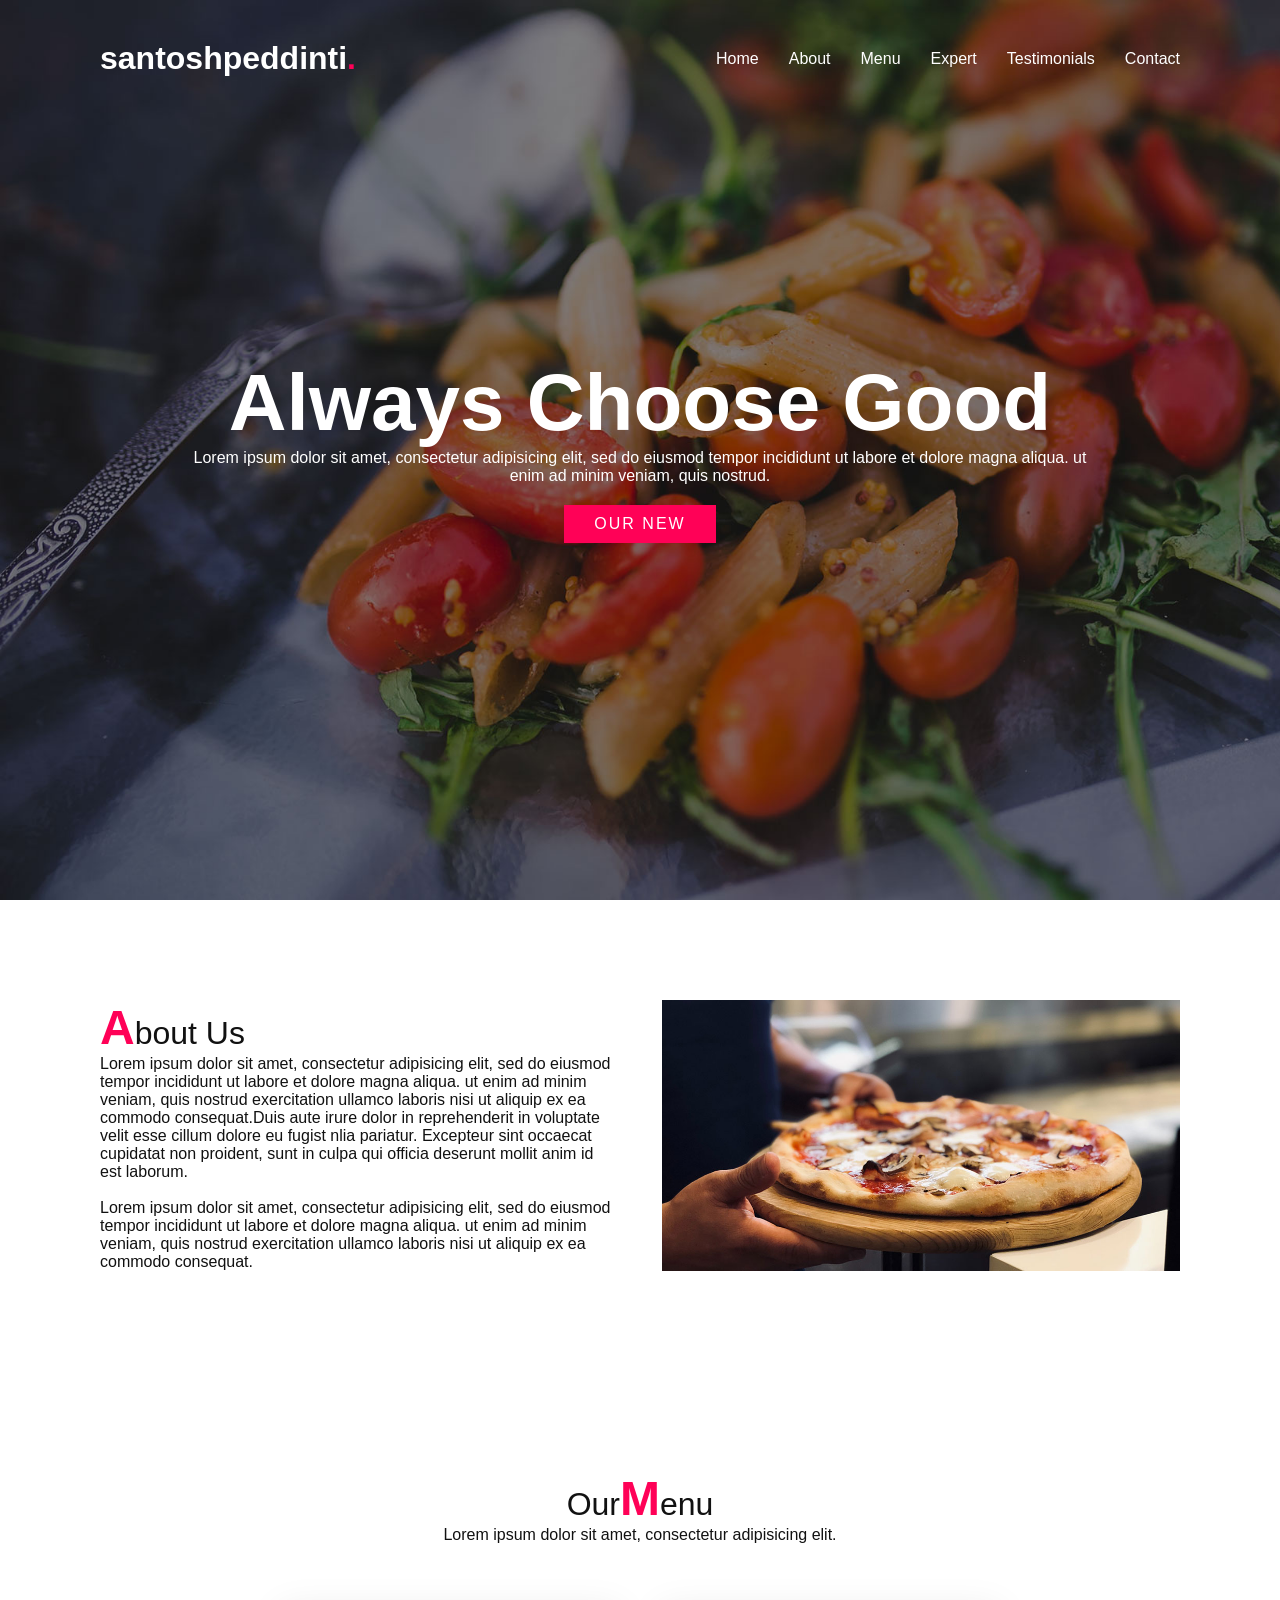
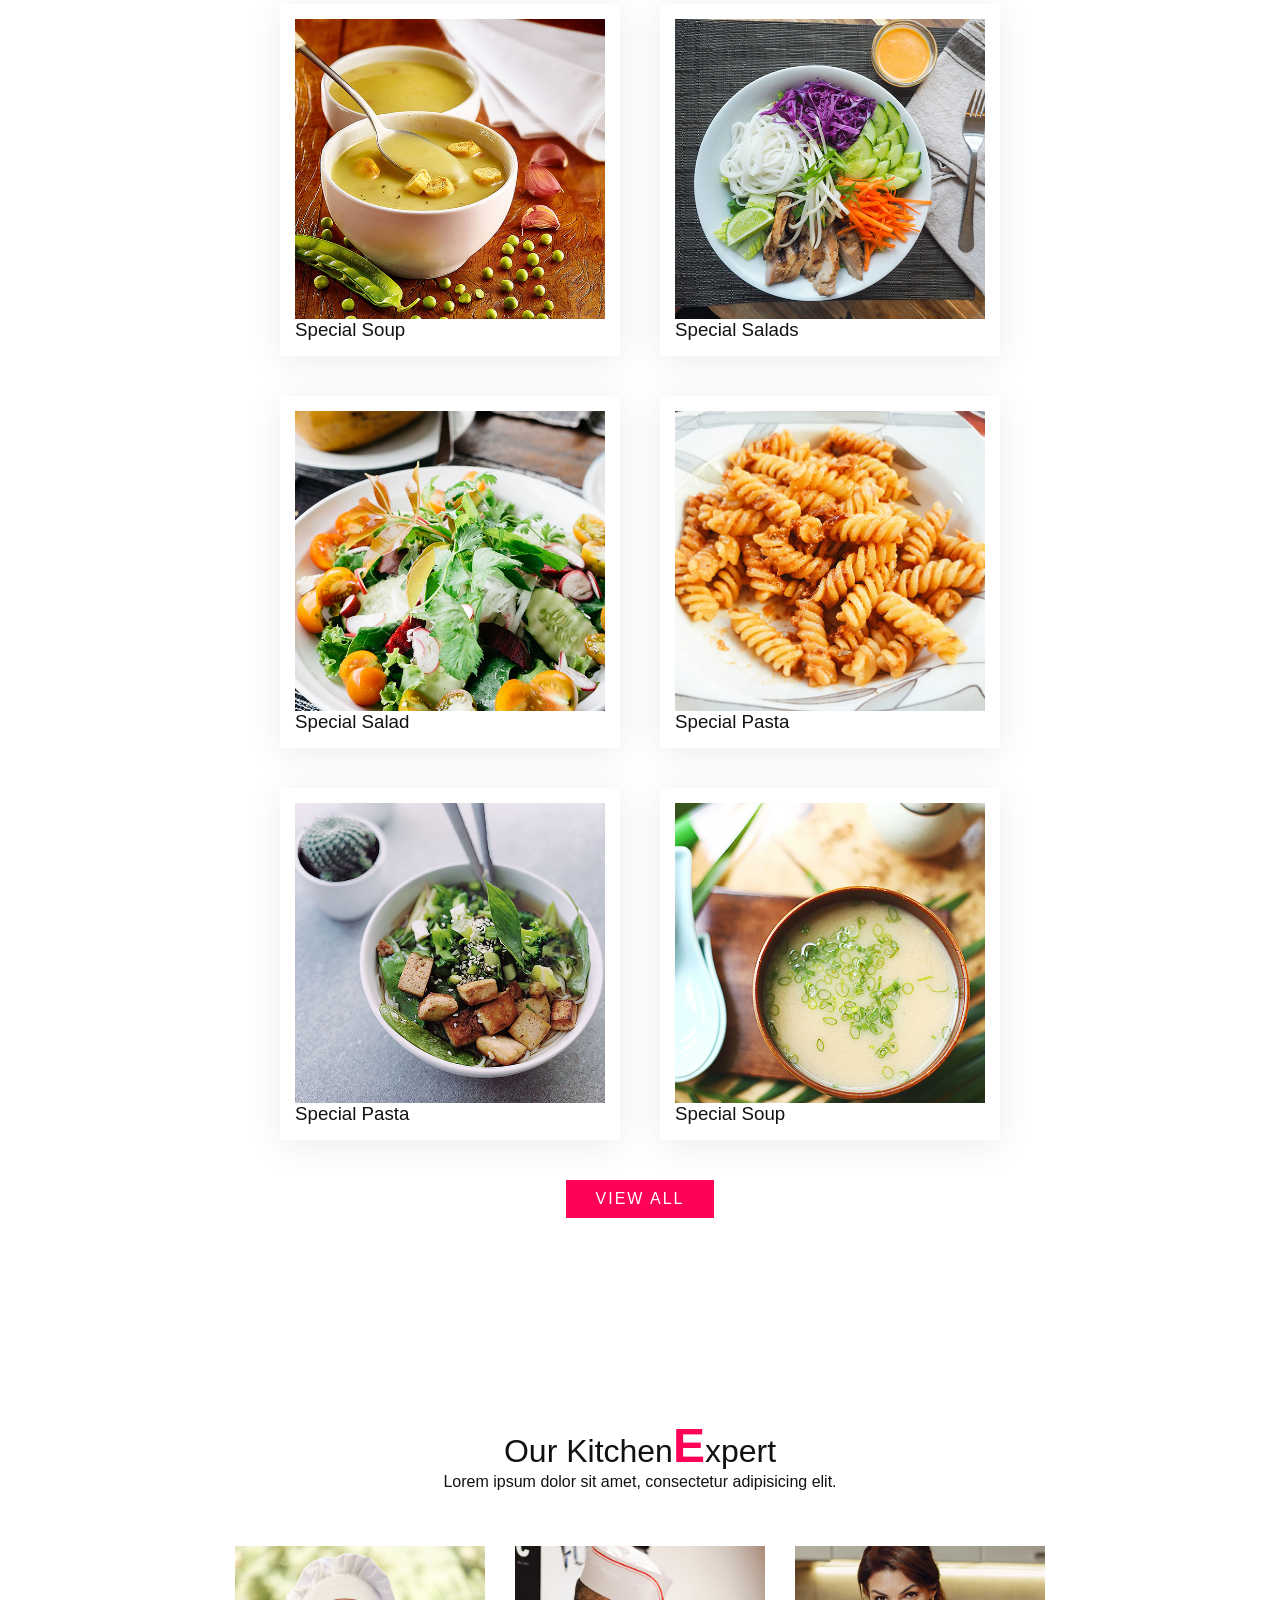
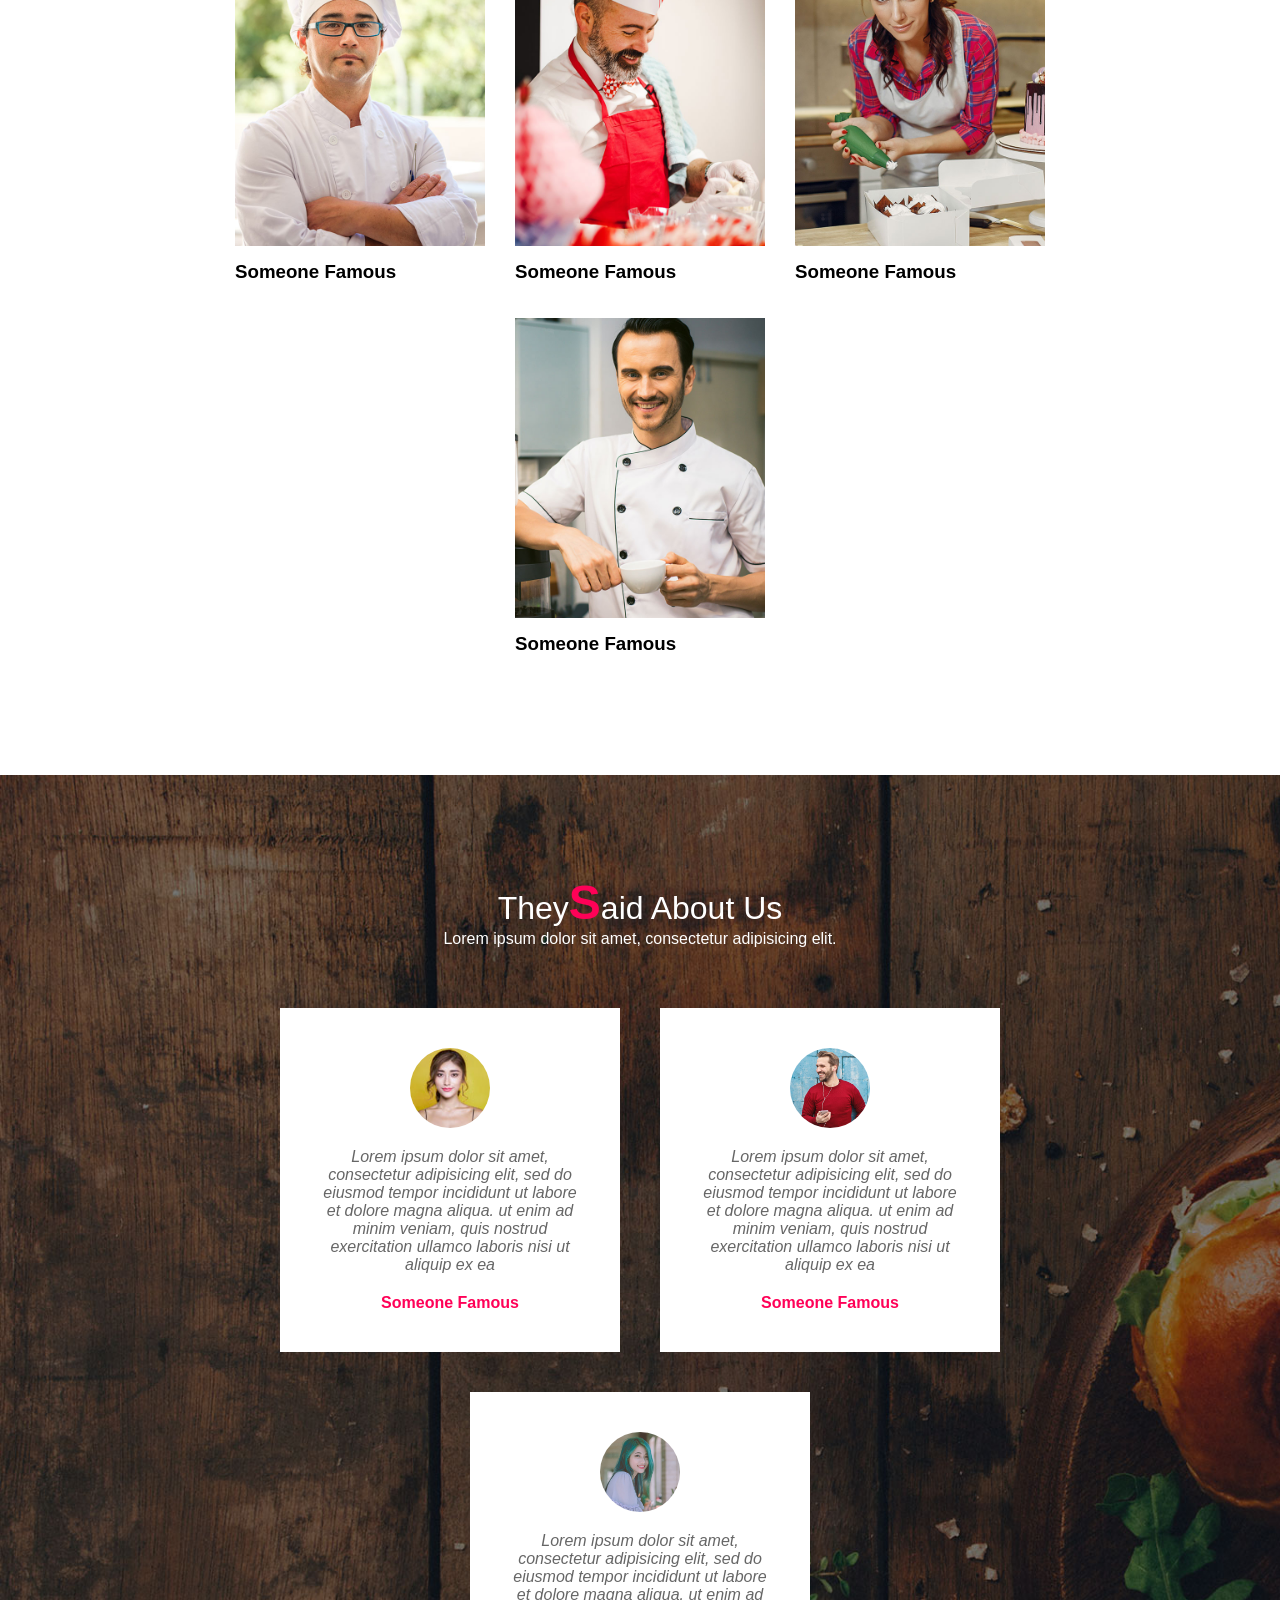
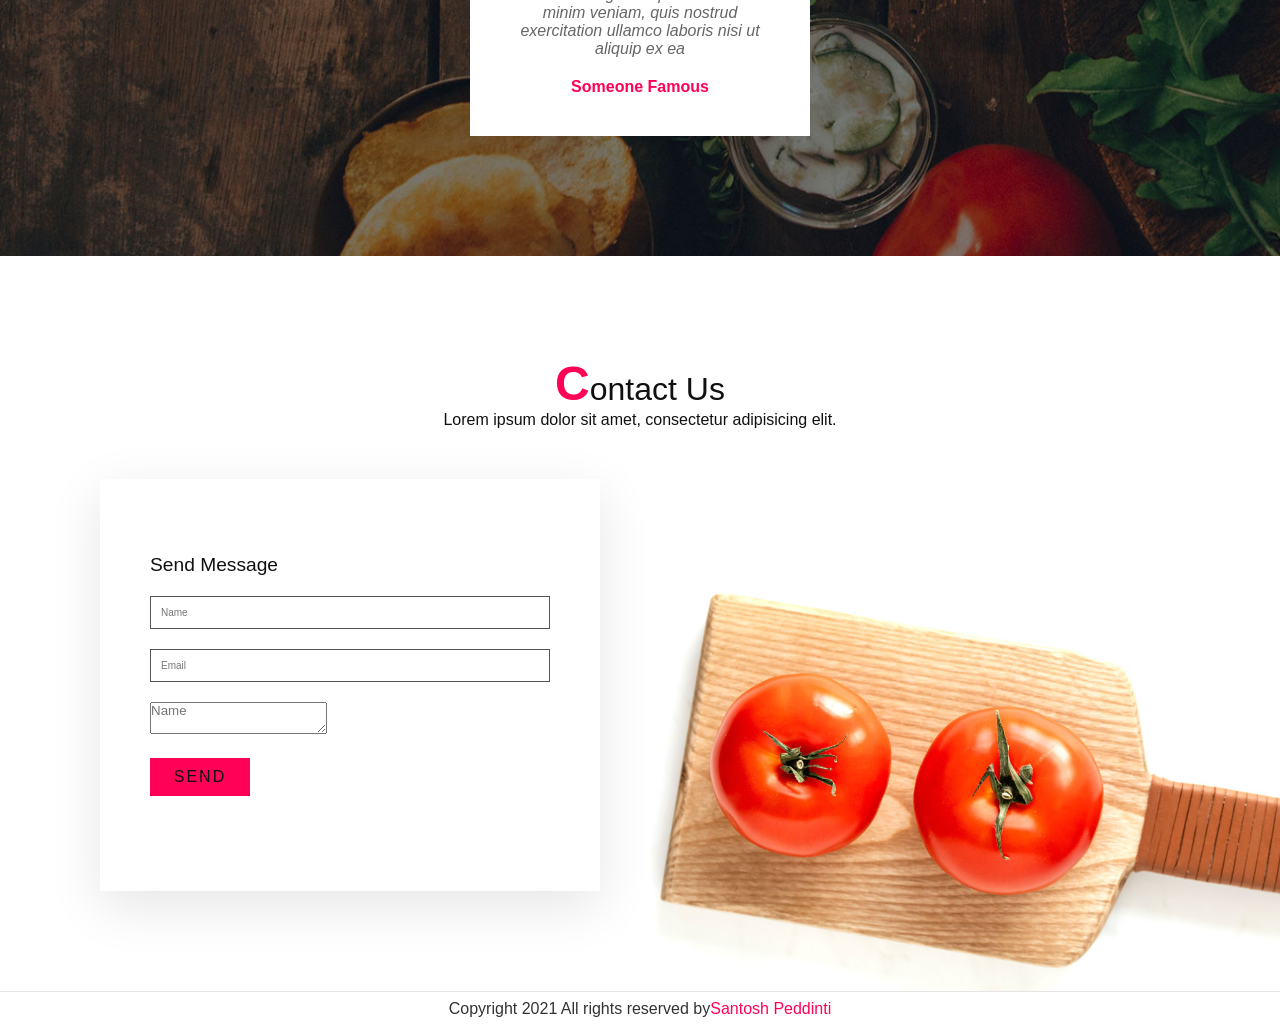
<file: index.html>
<!DOCTYPE html>
<html lang="en">
<head>
    <meta charset="UTF-8">
    <meta http-equiv="X-UA-Compatible" content="IE=edge">
    <meta name="viewport" content="width=device-width, initial-scale=1.0">
    <title>santoshkumar peddinti</title>
    <link rel="stylesheet" href="style.css">
</head>
<body>
    <header>
        <a href="#" class="logo">santoshpeddinti<span>.</span></a>
        <div class="menuToggle" onclick="toggleMenu();"></div>
        <ul class="navigation">
            <li><a href="#banner" onclick="toggleMenu();">Home</a></li>
            <li><a href="#about" onclick="toggleMenu();">About</a></li>
            <li><a href="#menu" onclick="toggleMenu();">Menu</a></li>
            <li><a href="#expert" onclick="toggleMenu();">Expert</a></li>
            <li><a href="#testimonials" onclick="toggleMenu();">Testimonials</a></li>
            <li><a href="#contact" onclick="toggleMenu();">Contact</a></li>
        </ul>
    </header>
    <section class="banner" id="banner">
        <div class="content">
            <h2>Always Choose Good</h2>
            <p>Lorem ipsum dolor sit amet, consectetur adipisicing elit, sed do eiusmod
            tempor incididunt ut labore et dolore magna aliqua. ut enim ad minim veniam, 
            quis nostrud. </p>
            <a href="#" class="btn">OUR NEW</a>
        </div>
    </section>

    <section class="about" id="about">
        <div class="row">
        <div class="col50">
            <h2 class="titleText"><span>A</span>bout Us</h2>
            <p>Lorem ipsum dolor sit amet, consectetur adipisicing elit, sed do eiusmod
            tempor incididunt ut labore et dolore magna aliqua. ut enim ad minim veniam, 
            quis nostrud exercitation ullamco laboris nisi ut aliquip ex ea commodo 
            consequat.Duis aute irure dolor in reprehenderit in voluptate velit esse 
            cillum dolore eu fugist nlia pariatur. Excepteur sint occaecat cupidatat non 
            proident, sunt in culpa qui officia deserunt mollit anim id est laborum.<br><br>Lorem ipsum 
            dolor sit amet, consectetur adipisicing elit, sed do eiusmod
            tempor incididunt ut labore et dolore magna aliqua. ut enim ad minim veniam, 
            quis nostrud exercitation ullamco laboris nisi ut aliquip ex ea commodo 
            consequat.</p>
        </div>
        <div class="col50">
        <div class="imgBx">
            <img src="img1.jpg" alt="">
        </div>
        </div>
        </div>
    </section>


    <section class="menu" id="menu">
       <div class="title">
           <h2 class="titleText">Our<span>M</span>enu</h2>
           <p>Lorem ipsum dolor sit amet, consectetur adipisicing elit.</p> 
       </div>
       <div class="content">
           <div class="box">
               <div class="imgBx">
                   <img src="menu1.jpg" alt="">
                   </div>
                   <div class="text">
                       <h3>Special Salads</h3>
                   </div>
           </div>
           <div class="box">
                <div class="imgBx">
                    <img src="menu2.jpg" alt="">
                    </div>
                    <div class="text">
                        <h3>Special Soup</h3>
                    </div>
            </div>
            <div class="box">
                <div class="imgBx">
                    <img src="menu3.jpg" alt="">
                    </div>
                    <div class="text">
                        <h3>Special Pasta</h3>
                    </div>
            </div>
            <div class="box">
                <div class="imgBx">
                    <img src="menu4.jpg" alt="">
                    </div>
                    <div class="text">
                        <h3>Special Salad</h3>
                    </div>
            </div>
            <div class="box">
                <div class="imgBx">
                    <img src="menu5.jpg" alt="">
                    </div>
                    <div class="text">
                        <h3>Special Soup</h3>
                    </div>
            </div>
            <div class="box">
                <div class="imgBx">
                    <img src="menu6.jpg" alt="">
                    </div>
                    <div class="text">
                        <h3>Special Pasta</h3>
                    </div>
            </div>
        </div>    
            <div class="title">
                <a href="#" class="btn">View All</a>
            </div>
    </section>

    <section class="expert" id="expert">
        <div class="title">
            <h2 class="titleText">Our Kitchen<span>E</span>xpert</h2>
            <p>Lorem ipsum dolor sit amet, consectetur adipisicing elit.</p> 
        </div>
        <div class="content">
            <div class="box">
            <div class="imgBx">
                <img src="expert1.jpg" alt="">
                </div>
            <div class="text">
                <h3>Someone Famous</h3>
            </div>
        </div>
        <div class="box">
            <div class="imgBx">
                <img src="expert2.jpg" alt="">
                </div>
            <div class="text">
                <h3>Someone Famous</h3>
            </div>
        </div>
        <div class="box">
            <div class="imgBx">
                <img src="expert3.jpg" alt="">
                </div>
            <div class="text">
                <h3>Someone Famous</h3>
            </div>
        </div>
        <div class="box">
            <div class="imgBx">
                <img src="expert4.jpg" alt="">
                </div>
            <div class="text">
                <h3>Someone Famous</h3>
            </div>
        </div>
        
    </section>

    <section class="testimonials" id="testimonials">
        <div class="title white">
            <h2 class="titleText">They<span>S</span>aid About Us</h2>
            <p>Lorem ipsum dolor sit amet, consectetur adipisicing elit.</p> 
        </div>
       <div class="content">
           <div class="box">
               <div class="imgBx">
                   <img src="testi1.jpg" alt="">
               </div>
               <div class="text">
                 <p>Lorem ipsum dolor sit amet, consectetur adipisicing elit, sed do eiusmod
                 tempor incididunt ut labore et dolore magna aliqua. ut enim ad minim veniam, 
                 quis nostrud exercitation ullamco laboris nisi ut aliquip ex ea</p>
                 <h3>Someone Famous</h3>
                </div>
           </div>
           <div class="box">
            <div class="imgBx">
                <img src="testi2.jpg" alt="">
            </div>
            <div class="text">
              <p>Lorem ipsum dolor sit amet, consectetur adipisicing elit, sed do eiusmod
              tempor incididunt ut labore et dolore magna aliqua. ut enim ad minim veniam, 
              quis nostrud exercitation ullamco laboris nisi ut aliquip ex ea</p>
              <h3>Someone Famous</h3>
             </div>
        </div>
        <div class="box">
            <div class="imgBx">
                <img src="testi3.jpg" alt="">
            </div>
            <div class="text">
              <p>Lorem ipsum dolor sit amet, consectetur adipisicing elit, sed do eiusmod
              tempor incididunt ut labore et dolore magna aliqua. ut enim ad minim veniam, 
              quis nostrud exercitation ullamco laboris nisi ut aliquip ex ea</p>
              <h3>Someone Famous</h3>
             </div>
        </div>
    </div>
    </section>

    <section class="contact" id="contact">
        <div class="title">
            <h2 class="titleText"><span>C</span>ontact Us</h2>
            <p>Lorem ipsum dolor sit amet, consectetur adipisicing elit.</p> 
        </div>
        <div class="contactForm">
            <h3>Send Message</h3>
            <div class="inputBox">
                <input type="text" placeholder="Name">
            </div>
            <div class="inputBox">
                <input type="text" placeholder="Email">
            </div>
            <div class="inputBox">
                <textarea placeholder="Name"></textarea>
            </div>
            <div class="inputBox">
                <input type="submit" value="send">

            </div>

        </div>

        </div>
    </section>
    <div class="copyrightText">
        <p>Copyright 2021 All rights reserved by<a href="#">Santosh Peddinti</a></p>
    </div>
    
    <script type="text/javascript">
    window.addEventListener('scroll', function(){
        const header = document.querySelector('header');
        header.classList.toggle("sticky", window.scrollY > 0);
        
    });

     function toggleMenu() {
         const menuToggle = document.querySelector('.menuToggle');
         const navigation = document.querySelector('.navigation');
         menuToggle.classList.toggle('active');
         navigation.classList.toggle('active');
         
     }
    
    </script>
</body>
</html>
</file>
<file: style.css>
*{
    margin: 0;
    padding: 0;
    font-family: 'Poppins', sans-serif;
    box-sizing: border-box;
    scroll-behavior: smooth;
}
p
{
    font-weight: 300;
    color: #111;
}
.banner
{
    position: relative;
    width: 100%;
    min-height: 100vh;
    display: flex;
    justify-content: center;
    align-items: center;
    background: url("bg.jpg");
    background-size: cover;
}
.banner .content
{
    max-width: 900px;
    text-align: center;
}
.banner .content h2
{
    font-size: 5em;
    color: #fff;
}
.banner .content p
{
  font-size: 1em;
  color: #fff;
}
.btn
{
    font-size: 1em;
    color: #fff;
    background: #ff0157;
    display: inline-block;
    padding: 10px 30px;
    margin-top: 20px;
    text-transform: uppercase;
    text-decoration: none;
    letter-spacing: 2px;
    transition: 0.5s;
}
.btn:hover
{
    letter-spacing: 6px;
}
header
{
    position: fixed;
    top: 0;
    left: 0;
    width: 100%;
    padding: 40px 100px;
    z-index: 10000;
    display: flex;
    justify-content: space-between;
    align-items: center;
    transition: 0.5s;
}
header.sticky
{
  background: #fff;
  padding: 10px 100px;
  box-shadow: 0 5px 20px rgba(0, 0, 0, 0.05);

}
header .logo
{
    color: #fff;
    font-weight: 700;
    font-size: 2em;
    text-decoration: none;
}
header.sticky .logo
{
    color: #111;
}
header .logo span
{
    color: #ff0157;
}
header .navigation
{
    position: relative;
    display: flex;
}
header .navigation li
{
    list-style: none;
    margin-left: 30px;
    
    
}
header .navigation li a
{
    text-decoration: none;
    color: #fff;
    font-weight: 300;
}
header.sticky .navigation li a
{
    color: #111;
}
header .navigation li a:hover
{
    color: #ff0157;
}
section
{
    padding: 100px;
}
.row
{
    position: relative;
    width: 100%;
    display: flex;
    justify-content: space-between;
}
.row .col50
{
    position: relative;
    width: 48%;
}
.titleText
{
    color: #111;
    font-size: 2em;
    font-weight: 300;
}
.titleText span
{
    color: #ff0157;
    font-weight: 700;
    font-size: 1.5em;
}
.row .col50 .imgBx
{
    position: relative;
    width: 100%;
    height: 100%;
}
.row .col50 .imgBx img
{
    position: absolute;
    top: 0;
    left: 0;
    width: 100%;
    height: 100%;
    object-fit: cover;
}
.title
{
    width: 100%;
    display: flex;
    justify-content: center;
    align-items: center;
    flex-direction: column;

}
.menu .content
{

    display: flex;
    justify-content: center;
    flex-direction: row-reverse;
    flex-wrap: wrap;
    margin-top: 40px; 
}
.menu .content .box
{
    width: 340px;
    margin: 20px;
    border: 15px solid #fff;
    box-shadow: 0 5px 35px rgba(0, 0, 0, 0.08);
}
.menu .content .box .imgBx
{
    position: relative;
    width: 100%;
    height: 300px;
}
.menu .content .box .imgBx img
{
    position: absolute;
    top: 0;
    left: 0;
    width: 100%;
    height: 100%;
    object-fit: cover;

}
.text .content .box .text
{
    padding: 15px 0  5px;
}
.menu .content .box .text h3
{
    font-weight: 400;
    color: #111;
}
.expert .content
{
    display: flex;
    justify-content: center;
    flex-wrap: wrap;
    flex-direction: row;
    margin-top: 40px;
}
.expert .content .box
{
    width: 250px;
    margin: 15px;
}
.expert .content .box .imgBx
{
    position: relative;
    width: 100%;
    height: 300px;
}
.expert .content .box .imgBx img
{
    position: absolute;
    top: 0;
    left: 0;
    width: 100%;
    height: 100%;
    object-fit: cover;
}
.expert .content .box .text
{
    padding: 15px 0 5px;
}
.expert .content .box .text hw
{
    font-weight: 400;
    color: #111;
}
.testimonials
{
    background: url("bg2.jpg");
    background-size: cover;
}
.white .titleText, .white p
{
    color: #fff;
}
.testimonials .content
{
 display: flex;
 justify-content: center;
 flex-wrap: wrap;
 flex-direction: row;
 margin-top: 40px;
}
.testimonials .content .box
{
    width: 340px;
    margin: 20px;
    padding: 40px;
    background: #fff;
    display: flex;
    justify-content: center;
    align-items: center;
    flex-direction: column;
}
.testimonials .content .box .imgBx
{
    position: relative;
    width: 80px;
    height: 80px;
    margin-bottom: 20px;
    border-radius: 50%;
    overflow: hidden;
}
.testimonials .content .box .imgBx img
{

    position: absolute;
    top: 0;
    left: 0;
    width: 100%;
    height: 100%;
    object-fit: cover;
}
.testimonials .content .box .text
{
    text-align: center;
}
.testimonials .content .box .text p
{
    color: #666;
    font-style: italic;
}
.testimonials .content .box .text h3
{
    margin-top: 20px;
    color: #111;
    font-size: 1em;
    color: #ff0157;
    font-weight: 600;
}
.contact 
{
    background: url("bg3.jpg");
    background-size: cover;
}
.contactForm
{
    padding: 75px 50px;
    background: #fff;
    box-shadow: 0  15px 50px rgba(0, 0, 0, 0.1);
    max-width: 500px;
    margin-top: 50px;
}
.contactForm h3
{
    color: #111;
    font-size: 1.2em;
    margin-bottom: 20px;
    font-weight: 500;
}
.contactForm .inputBox
{
   position: relative;
   width: 100%;
   margin-bottom: 20px;
}
.contactForm .inputBox input
{
    width: 100%;
    border: 1px solid #555;
    padding: 10px;
    color: #111;
    outline: none;
    font-size: 10px;
    font-family: 300;
    resize: none;
}
.contactForm .inputBox input[type="submit"]
{
    font-size: 1em;
    color: #111;
    background: #ff0157;
    display: inline-block;
    text-transform: uppercase;
    text-decoration: none;
    letter-spacing: 2px;
    transition: 0.5s;
    max-width: 100px;
    font-weight: 500;
    border: none;
    cursor: pointer;
}
.copyrightText
{
    padding: 8px 40px;
    border-top: 1px solid rgba(0, 0, 0, 0.1);
    text-align: center;
}
.copyrightText p
{
    color: #333;
}
.copyrightText a
{
    color: #ff0157;
    font-weight: 500;
    text-decoration: none;
}
@media (max-width: 991px)
{
    header,
    header.sticky
    {
        padding: 10px 20px;
    }
    header .navigation
    {
        display: none;
    }
    header .navigation.active
    {
          width: 100%;
          height: calc(100% - 68px);
          position: fixed;
          top: 68px;
          left: 0;
          display: flex;
          justify-content: center;
          align-items: center;
          flex-direction: column;
          background: #fff;
    }
    header .navigation li
    {
        margin-left: 0;
    }
    header .navigation li a
     {
        color: #fff;
        font-size: 1.6em;
    }
    .menuToggle
    {
        position: relative;
        width: 40px;
        height: 40px;
        background: url("menu.png");
        background-size: 30px;
        background-repeat: no-repeat;
        background-position: center;
        cursor: pointer;
    }
    .menuToggle.active
    {
        background: url("close.png");
        background-size: 25px;
        background-repeat: no-repeat;
        background-position: center;  
    }
    header.sticky.menuToggle
    {
        filter: invert(1);
    }
    section
    {
        padding: 20px;
    }
    .banner .content h2
    {
            font-size: 3em;
            color: #fff;
    }
    .row
    {
        flex-direction: column;
    }
    .row .col50
    {
        position: relative;
        width: 100%; 
    }
    .row .col50 .imgBx
    {
        height: 300px;
        margin-top: 20px;
    }
    .menu .content
    {
        margin-top: 20px;
    }
    .menu .content .box
    {
        margin: 10px;
    }
    .menu .content .box .imgBx
    {
        
        height: 260px;
    }
    .title
    {
        text-align: center;
    }
    .titleText
    {
        font-size: 1.8em;
        line-height: 1.5em;
        margin-bottom: 15px;
        font-weight: 300;
    }
    .testimonials .content .box
    {
        margin: 10px;
        padding: 20px;
    }
    .contactForm
    {
       padding: 35px 40px;
       margin-top: 20px;
       margin-bottom: 30px;

    }
}
@media (max-width: 480px)
{
.banner .content h2
    {
    font-size: 2.2em;
    color: #fff;
    }
}
</file>
